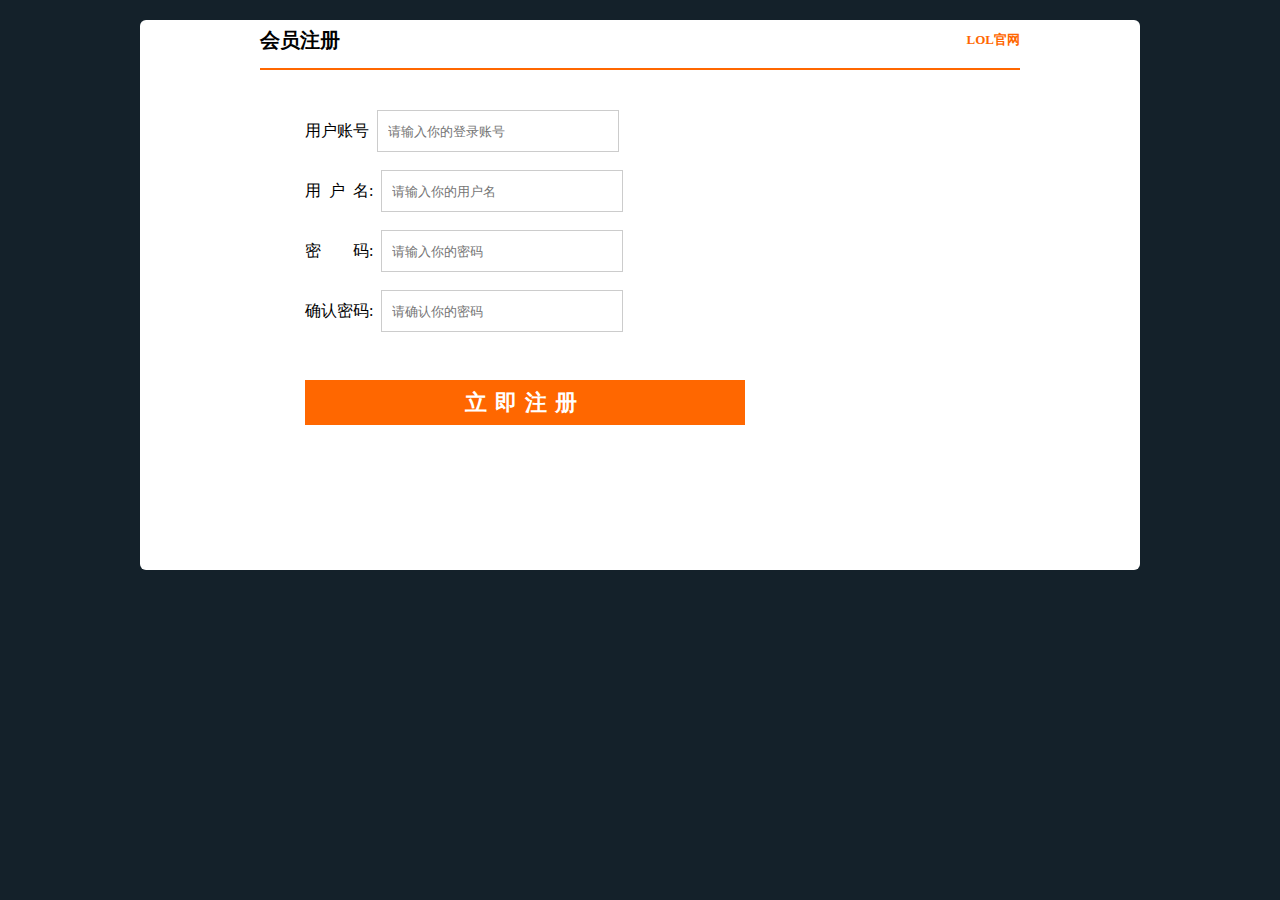
<file: LOL/src/main/webapp/register.html>
<!DOCTYPE html>
<html>
<head>
	<meta charset="UTF-8">
	<title>用户注册</title>

	<style type="text/css">
		.error{
			color: red;
		}
	</style>

	<link rel="stylesheet" type="text/css" href="./views/IMJ2V2/css/login.css">
	<script type="text/javascript" src="views/IMJ2V2/js/jquery.min.js"></script>
	<script type="text/javascript" src="views/IMJ2V2/js/jquery.validate.min.js"></script>


</head>
<body>
<form  method="post" action="/registerUser">
	<div class="regist">
		<div class="regist_center">
			<div class="regist_top">
				<div class="left fl">会员注册</div>
				<div class="right fr"><a href="./index.html" target="_self">LOL官网</a></div>
				<div class="clear"></div>
				<div class="xian center"></div>
			</div>
			<div class="regist_main center">
				<div class="username">用户账号&nbsp;&nbsp;<input class="shurukuang" type="text" name="no" placeholder="请输入你的登录账号"/></div>
				<div class="username">用&nbsp;&nbsp;户&nbsp;&nbsp;名:&nbsp;&nbsp;<input class="shurukuang" type="text" name="name" placeholder="请输入你的用户名"/></div>
				<div class="username">密&nbsp;&nbsp;&nbsp;&nbsp;&nbsp;&nbsp;&nbsp;&nbsp;码:&nbsp;&nbsp;<input class="shurukuang" type="password"  id="password" name="pwd" placeholder="请输入你的密码"/></div>

				<div class="username">确认密码:&nbsp;&nbsp;<input class="shurukuang" type="password" name="repassword" placeholder="请确认你的密码"/></div>
			</div>
			<div class="regist_submit">
				<input class="submit" type="submit" name="submit" value="立即注册" >
			</div>

		</div>
	</div>
</form>

<script type="text/javascript">

    $(function(){

        jQuery.validator.addMethod("ispwd", function(value, element) {
            var length = value.length;
            return this.optional(element) || (length >= 3 );
        }, "最少输入8位");

        $("form").validate({

            // 点击提交按钮时，如果验证通过，执行相关的逻辑
            submitHandler: function() {
                $.ajax({
                    type:"post",
                    url:"adduser",
                    data:$("form").serialize(),
                    dataType:"json",
                    success:function(data){
                        if(data.code == 0){
                            alert("注册成功！")
                            window.location.href = "userLogin.html";
                        }else{
                            alert(data.msg);
                        }
                    },
                    error:function(){ // ajax请求出问题了
                        $("#tip").html("ajax请求异常");
                    }
                })
            },

            // 定义验证规则
            rules: {
                username: "required",
                password:{
                    required:true,
                    ispwd:true
                },
                repassword:{
                    required: true,
                    equalTo: "#password"  // 根据控件的id属性获取值
                },
            },
            // 提示信息
            messages:{
                username: "必须输入用户名",
                password:{
                    required:"必须输入密码",
                    ispwd:"密码最少3位"
                },
                repassword:{
                    required: "必须输入二次确认密码",
                    equalTo: "两次输入的密码要保持一致"
                },
            }
        })
    })
</script>

</body>
</html>
</file>
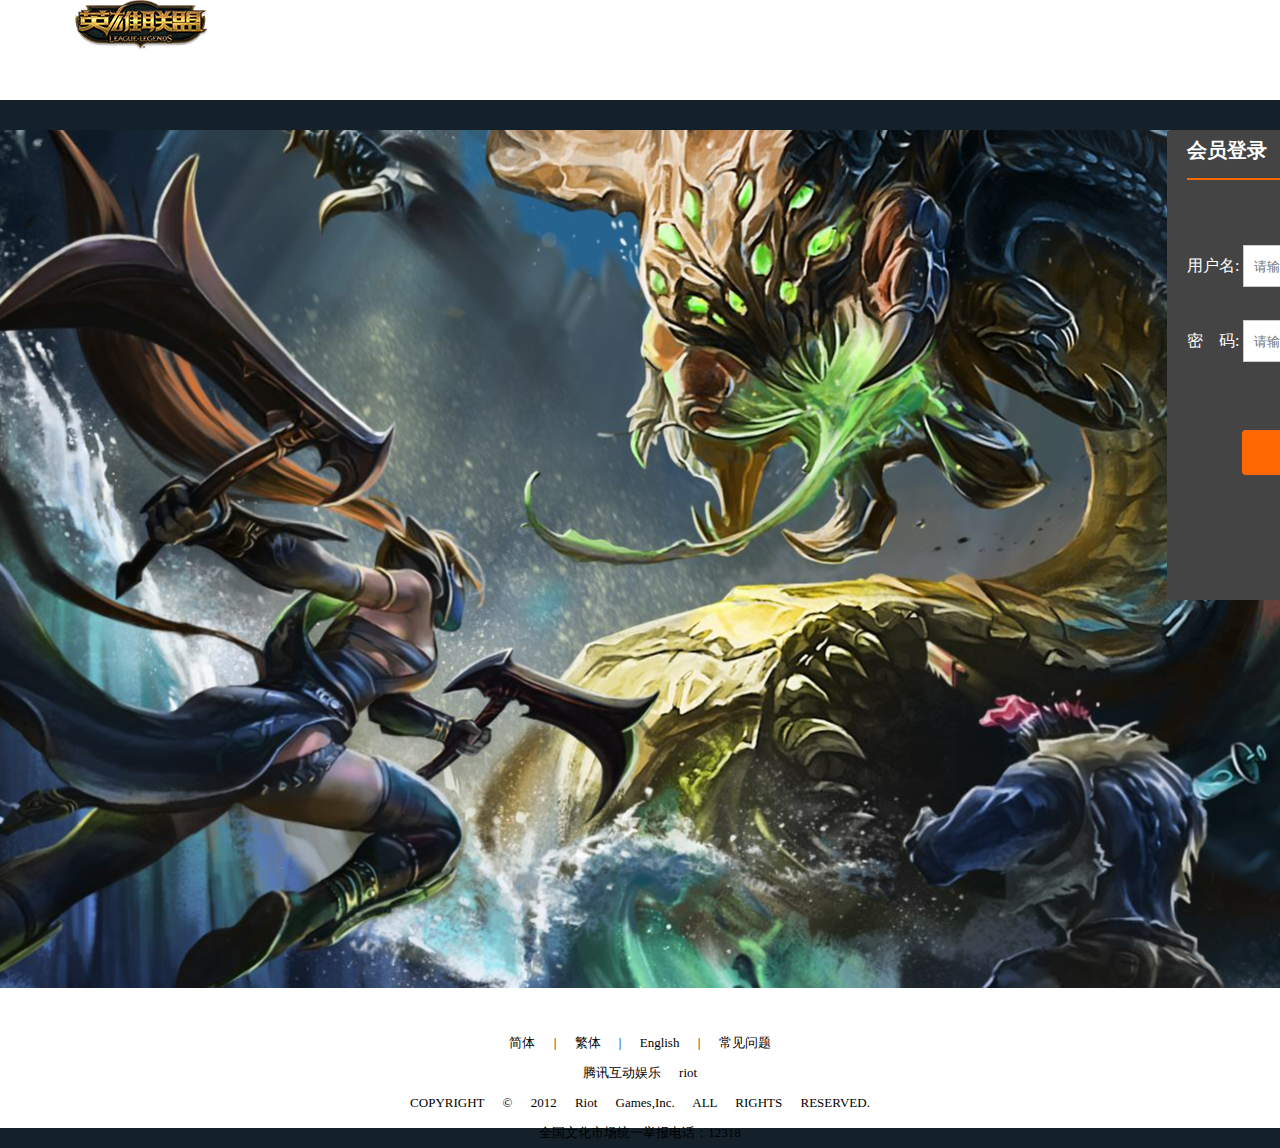
<file: LOL/src/main/webapp/userLogin.html>
<!DOCTYPE html>
<html>
	<head>
		<meta charset="UTF-8">
		<title>会员登录</title>
		<link rel="stylesheet" type="text/css" href="views/IMJ2V2/css/login.css">
		<script type="text/javascript" src="views/IMJ2V2/js/jquery.min.js"></script>
		
	</head>
	<body>
		<!-- login -->
		<div class="top center">
			<div class="logo center">
				<a href="index.html" target="_blank"><img src="views/IMJ2V2/images/logo.png" alt=""></a>
			</div>
		</div>
		<form  method="post" action="loginUser" class="form center" onsubmit="return false;">
		<div class="login">
			<div class="login_center">
				<div class="login_top">
					<div class="left fl">会员登录</div>
					<div class="right fr">您还不是我们的会员？<a href="register.html" target="_self">立即注册</a></div>
					<div class="clear"></div>
					<div class="xian center"></div>
				</div>
				<div class="login_main center">
					<div class="username">用户名:&nbsp;<input class="shurukuang" type="text" name="no" placeholder="请输入你的用户名"/></div>
					<div class="username">密&nbsp;&nbsp;&nbsp;&nbsp;码:&nbsp;<input class="shurukuang" type="password" name="pwd" placeholder="请输入你的密码"/></div>
					<!--<div class="username">-->
						<!--<div class="left fl">验证码:&nbsp;<input class="yanzhengma" type="text" name="validatecode" placeholder="请输入验证码"/></div>-->
						<!--<div class="right fl"><img id="codeImg" src="createCode"></div>&lt;!&ndash; src 获取验证码的servlet资源的url &ndash;&gt;-->
						<!--<div class="clear"></div>-->
					<!--</div>-->
				</div>
				<div class="login_submit">
					<input class="submit" type="submit" name="submit" value="立即登录" >
				</div>
				
			</div>
		</div>
		</form>
		<footer>
			<div class="copyright">简体 | 繁体 | English | 常见问题</div>
			<div class="copyright" id="footWrap">
				<div class="foot_inner" id="gfooter" ams="152/35206/m131" age="18" dark="1" ieg-logo="1">
					<!-- <div class="foot_top"> any HTML code </div> -->
					<a onclick="pgvSendClick({hottag:'v3.foot.ieg.link'})" target="_blank" href="//ieg.tencent.com/" title="腾讯互动娱乐" class="foot_ieg_logo">腾讯互动娱乐</a>
					<a onclick="pgvSendClick({hottag:'v3.foot.riot.link'})" target="_blank" href="javascript:" title="RIOT" class="foot_left logo-riot">riot</a>
					<p class="copyright_txt">COPYRIGHT &copy; 2012 Riot Games,Inc. ALL RIGHTS RESERVED.</p>
					<p>全国文化市场统一举报电话：12318</p>
					<!-- <p class="copyright_txt">COPYRIGHT &?Smilegate Entertainment. All rights reserved.</p>-->
					<!-- <div  class="foot_bottom"> any HTML code </div> -->
				</div>
			</div>
		</footer>
		
		
		<script type="text/javascript">
			// //点击验证码图片，获取新的验证码图片
			// $("#codeImg").click(function(){
			// 	$(this).attr("src", "createCode?r=" + Math.random());
			//
			// })
		
			
			$("form").submit(function(){
				$.ajax({
					type:"post",
					url:"loginUser",
					data:$("form").serialize(),
					dataType:"json",
					success:function(data){
						if(data.code == 0){
							window.location.href = "index.html";
						}else{
							alert(data.msg);
						}
					}
				})
			})
			
		</script>
		
	</body>
</html>
</file>
<file: LOL/src/main/webapp/views/IMJ2V2/css/login.css>
/*样式初始化*/
*{margin:0;padding: 0;}
a{text-decoration: none;color: #000;}
img {border: 0; vertical-align:middle;} 
ul li{list-style: none;}
body,h1,h2,h3,h4,h5,h6{font: 12px 宋体,Times New Roman;}
body{background: rgb(20,33,42)  }

/*预定义样式*/
.w{width: 1000px;margin: 0 auto;}
.fl{float: left;}
.fr{float: right;}
.clear{clear:both;}
.center{margin:0 auto;}
.border{border:1px solid red;}

table{width: 360px;height: 240px;border:none;margin: 0 auto;}
tr,th,td{height: 20px;}
th{width: 60px;}
input:focus{border: 2px solid orange;}
/*用户登录*/
.top{width: 100%;height: 100px;background: #fff;}
.top .logo{width: 1130px;height: 100px;}
.form{width: 1567px;height:858px;background: url('../images/banner1.jpg')no-repeat center center; }
.login{width: 400px;height: 470px;/*border:1px solid #ff6700;*/margin:30px auto;background: #444;color:#fff;margin-right: 0px;border-radius: 4px;}
.login .login_center{width: 360px;margin: 10px auto;}
.login .login_top{margin: 10px 0;}
.login .login_top .left{height: 40px;line-height: 40px;font-weight: bold;font-size: 20px;}
.login .login_top .right{height: 40px;line-height: 40px;font-size: 13px;}
.login .login_top .right a{color:red;font-weight: bold;}
.login .login_top .right a:hover{color:orange;}
.xian{height: 2px;background: #ff6700;margin:8px 0;}

.login_main{padding:20px 0;}
.login_main .username{font:16px Times New Roman;height: 40px;line-height: 40px;margin:35px 0;}
.login_main .username .shurukuang{width: 220px;height: 30px;border:1px solid #ccc;padding:5px 10px; }
.login_main .username .yanzhengma{width: 100px;height: 30px;border:1px solid #ccc;padding:5px 10px; }
.login_main .username .shurukuang:focus{border: 1px solid blue;background: #F0FFFF;}
.login_main .username .yanzhengma:focus{border: 1px solid blue;background: #F0FFFF;}
.login_main .username .right{margin-left: 20px;}

/*设置按钮样式*/
.login .login_center .login_submit{margin: 15px auto;}
.login .login_center .submit{border:none;width: 240px;height: 45px;margin-left:55px;background: #ff6700;color: #fff; font-size: 20px;font-weight: bold;letter-spacing: 2px;cursor:pointer;border-radius: 4px;}
.login .login_center .submit:hover{border:1px solid #fff;}


/*用户注册*/
.regist{width: 1000px;height: 550px;margin:20px auto;background:#fff;color:#000;border-radius: 6px;}
.regist_center{width: 760px;margin: 10px auto;}
.regist .regist_top{margin: 10px 0;}
.regist .regist_top .left{height: 40px;line-height: 40px;font-weight: bold;font-size: 20px;}
.regist .regist_top .right{height: 40px;line-height: 40px;font-size: 13px;}
.regist .regist_top .right a{color:#ff6700;font-weight: bold;}
.regist .regist_top .right a:hover{color:orange;}
.xian{height: 2px;background: #ff6700;margin: 8px auto;}

.regist_main{padding:10px 0;padding-left:45px;}
.regist_main .username{font:16px Times New Roman;height: 40px;line-height: 40px;margin:20px 0;}
.regist_main .username .shurukuang{width: 220px;height: 30px;border:1px solid #ccc;padding:5px 10px; }
.regist_main .username .yanzhengma{width: 100px;height: 30px;border:1px solid #ccc;padding:5px 10px; }
.regist_main .username .shurukuang:focus{border: 1px solid blue;background: #F0FFFF;}
.regist_main .username .yanzhengma:focus{border: 1px solid blue;background: #F0FFFF;}
.regist_main .username .right{margin-left: 20px;}

.regist_main .username span{display:inline-block;margin-left:20px;font-size: 12px;color: #ccc;font-weight: bold;}
.regist_main .username span:hover{color: #ff6700;}

.regist .regist_center .regist_submit{margin: 20px auto;}
.regist .regist_center .submit{border:none;width: 440px;height: 45px;margin-left:45px;background: #ff6700;color: #fff; font-size: 22px;font-weight: bold;letter-spacing: 8px;cursor:pointer;}
.regist .regist_center .submit:hover{border:1px solid #ccc;}

footer{width: 100%;height: 80px;background:#fff;padding: 30px 0;}
footer .copyright{height: 30px;line-height: 30px;font-size: 13px;word-spacing: 15px;text-align: center;}
footer .copyright:first-of-type{margin-top: 10px;}
</file>
